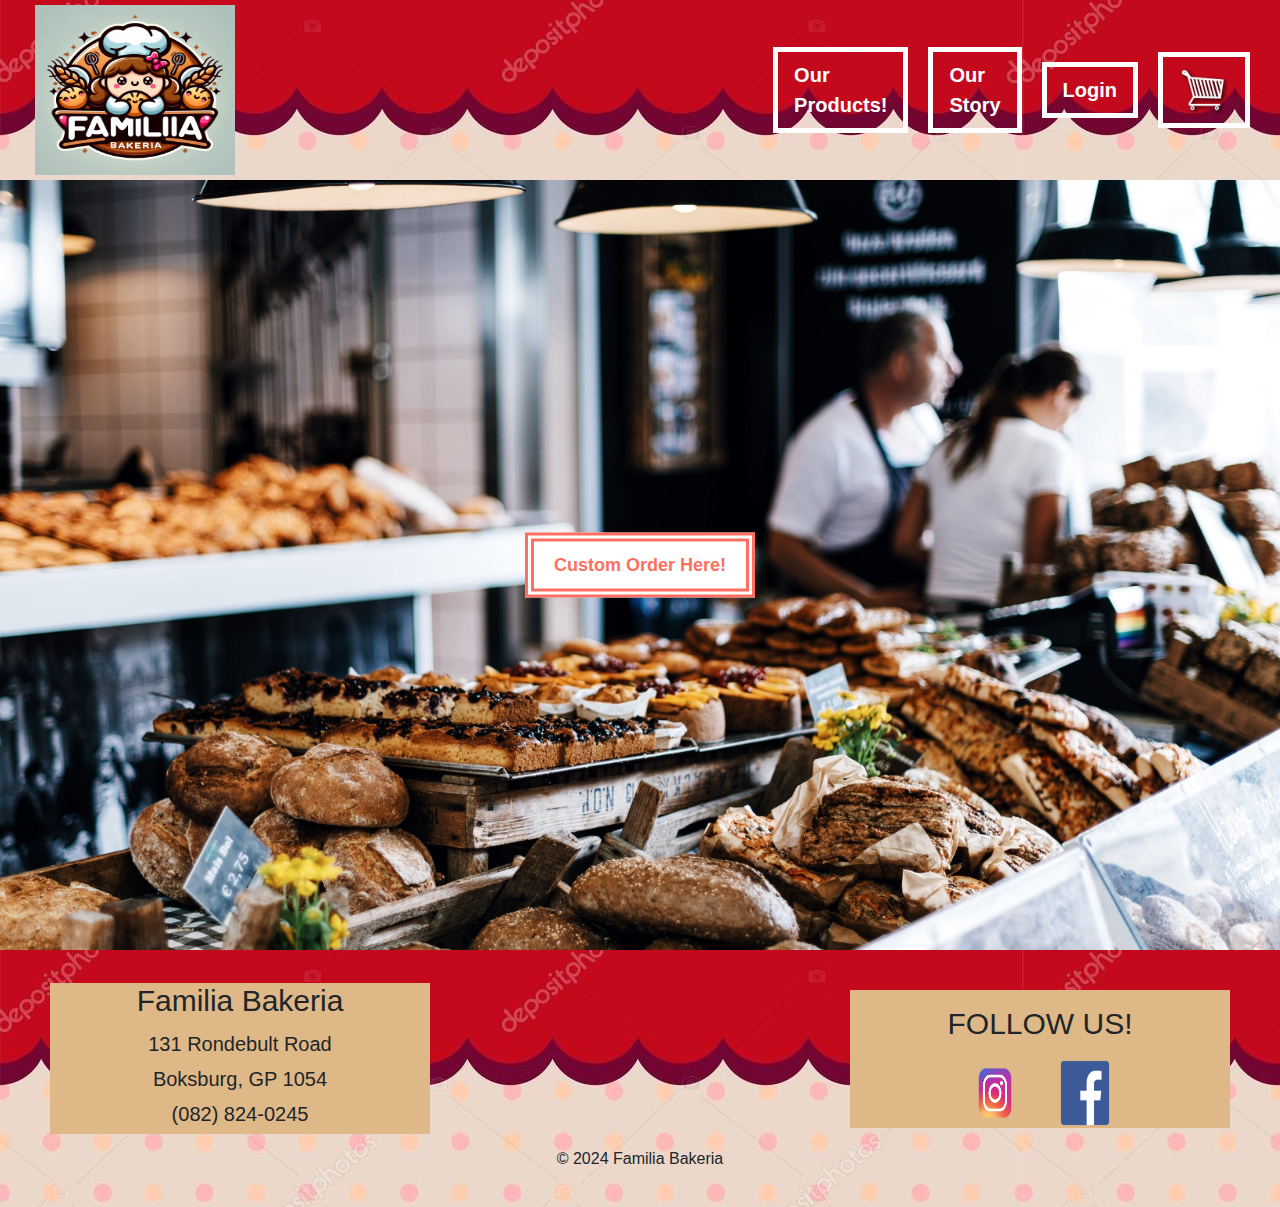
<file: index.html>
<!DOCTYPE html>
<html lang="en">
<head>
    <meta charset="UTF-8">
    <meta name="viewport" content="width=device-width, initial-scale=1.0">
    <title>Familia Bakeria</title>

    <link href="https://stackpath.bootstrapcdn.com/bootstrap/4.5.2/css/bootstrap.min.css" rel="stylesheet"> <!--Bootstrap link for responsive navbar-->
    <link rel="stylesheet" href="styles.css">

</head>
<body>

    <header><!--Whole header is for the navbar style and responsiveness-->
    <nav class="navbar navbar-expand-lg navbar-dark bg-dark">
        <div class="container">
            <a class="navbar-brand" href="index.html"><img src="logo.jpeg" alt="Logo" class="logo"></a>
            <button class="navbar-toggler" type="button" data-toggle="collapse" data-target="#navbarNav" aria-controls="navbarNav" aria-expanded="false" aria-label="Toggle navigation">
                <span class="navbar-toggler-icon"></span>
            </button>
        </div>
        <div class=" navbar-collapse" id="navbarNav">                
            <a class="nav-link" href="ourproducts.html">Our Products!</a>                
            <a class="nav-link" href="ourstory.html">Our Story</a>
            <a class="nav-link" href="#">Login</a>                
            <a class="nav-link" href="#"><img src="shopping_cart.png" alt="Cart" id="cart-icon" class="cart-icon"></a>
        </div>
    </nav>
</header>

    <main>

        <section class="hero">
            <div class="hero-text">
                <a href="customorder.html"> <button>Custom Order Here!</button> </a> 
            </div>
        </section>

    </main>
    <footer>
        <div class="footer-container">
            <div class="footer-info">
                <h3>Familia Bakeria</h3>
                <p>131 Rondebult Road</p>
                <p>Boksburg, GP 1054</p>
                <p>(082) 824-0245</p>
            </div>
            <div class="footer-map">
                <iframe title="google maps" src="https://www.google.com/maps/embed?pb=!1m18!1m12!1m3!1d3447.3585109923267!2d28.217759515083702!3d-26.168132983457497!2m3!1f0!2f0!3f0!3m2!1i1024!2i768!4f13.1!3m3!1m2!1s0x1e950e2ad9b0d7e1%3A0x760affd2df037a43!2s131%20Rondebult%20Rd%2C%20Boksburg%20North%2C%20Boksburg%2C%201459%2C%20South%20Africa!5e0!3m2!1sen!2sza!4v1629126546781!5m2!1sen!2sza" width="400" height="300" style="border:0;" allowfullscreen="" loading="lazy"></iframe>
            </div>
            <div class="footer-social">
                <p><h3>FOLLOW US!</h3></p>
                <div class="social-icons">
                    <a href="https://instagram.com" target="_blank"><img src="instagramicon.png" alt="Instagram"></a>
                    <a href="https://facebook.com" target="_blank"><img src="facebook.png" alt="Facebook"></a>
                </div>
            </div>
        </div>
        <p>&copy; 2024 Familia Bakeria</p>
    </footer>

<!--Login in modal-->
    <div id="loginModal" class="modal">
        <div class="modal-content">
            <span class="close">&times;</span>
            <h2>Welcome to Familia Bakeria</h2>
            <form method="post" action="phpconnection.php">
                <div class="form-group">
                    <label for="email">Email</label>
                    <input type="email" id="email" name="email" required>
                </div>
                <div class="form-group">
                    <label for="password">Password</label>
                    <input type="password" id="password" name="password" required>
                </div>
                <button type="submit" class="signin-btn">Sign in</button>
            </form>
            <div class="modal-footer">
                <a href="#" class="forgot-password-link">Forgot Password?</a>
                <a href="#" class="create-account-link">Create account</a>
            </div>
        </div>
    </div>

<!--Forgot password modal-->
    <div id="forgotPasswordModal" class="modal">
        <div class="modal-content">
            <span class="close">&times;</span>
            <h2>Forgot your password?</h2>
            <p>Please enter the email address you would like your password reset information to be sent to.</p>
            <form action="phpconnection.php" method="post">
                <div class="form-group">
                    <label for="reset-email">Enter email address: </label>
                    <input type="email" id="reset-email" name="reset-email" required>
                </div>
                <button type="submit" class="reset-submit-btn">Reset Password</button>
            </form>
        </div>
    </div>

<!-- Create account modal-->
    
    <div id="createAccountModal" class="modal">
        <div class="modal-content">
            <span class="close">&times;</span>
            <h2>Create Your Account!</h2>
            <form method="post" action="phpconnection.php">
                <div class="form-group">
                    <label for="new-email">Email Address</label>
                    <input id="new-email" name="new-email" required>
                </div>
                <div class="form-group">
                    <label for="new-password">Password</label>
                    <input type="password" id="new-password" name="new-password" required>
                </div>
                <button type="submit" class="create-btn">Create Account</button>
            </form>
        </div>
    </div>
 
<!-- Cart modal for items-->

<div class="cart-modal" id="cart-modal">
    <div class="cart-modal-content">
        <span class="close">&times;</span>
        <h2>Cart</h2>
        <div id="cart-items" class="cart-items">
            <!-- This is the format to display cart items-->
            <div class="cart-item" id="cart-item-template" style="display: none;">
                <img src="" alt="Product selected">
                <div class="cart-item-info">
                    <h4 class="item-name"></h4>
                    <p class="item-price"></p>
                    <p class="item-quantity"></p>
                </div>
                <button class="btn-remove">Remove</button>
            </div>
        </div>
        <div class="cart-total">
            <h3>Total: R<span id="cart-total">0.00</span></h3>
        </div>
        <button class="purchase-btn" id="purchase-btn">Purchase</button>
    </div>
</div>

<!--Bootstrap JavaScript-->
    <script src="https://code.jquery.com/jquery-3.5.1.slim.min.js"></script>
    <script src="https://cdn.jsdelivr.net/npm/@popperjs/core@2.9.3/dist/umd/popper.min.js"></script>
    <script src="https://stackpath.bootstrapcdn.com/bootstrap/4.5.2/js/bootstrap.min.js"></script>

    <script src="scripts.js"></script>
    <script src="addcart.js"></script>

    
</body>
</html>
</file>
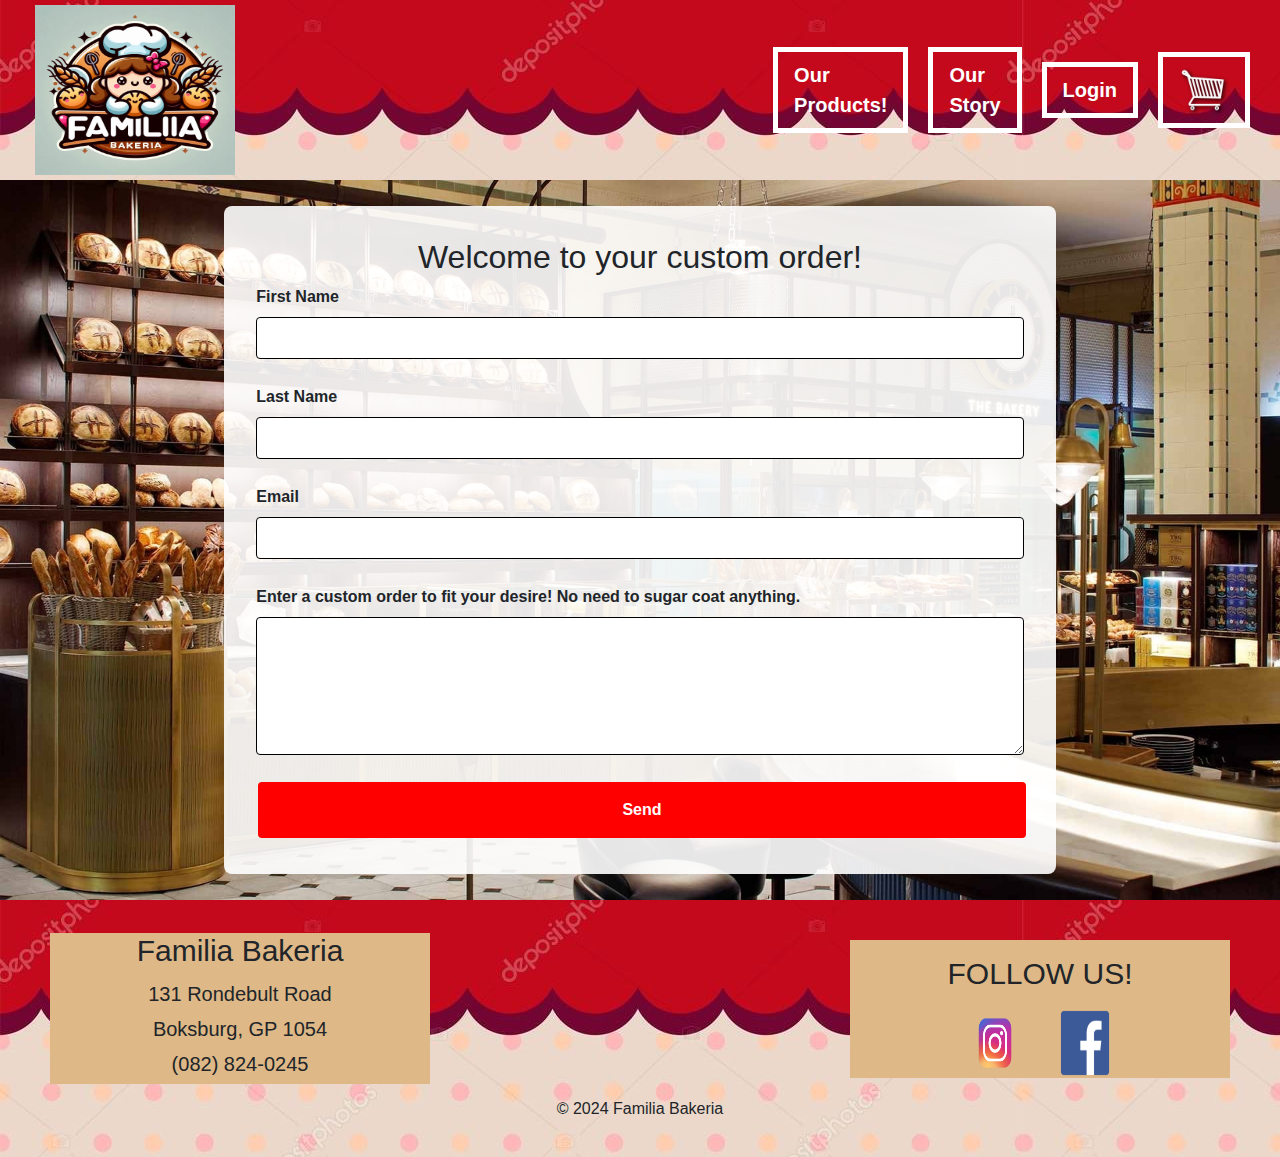
<file: customorder.html>
<!DOCTYPE html>
<html lang="en">
<head>
    <meta charset="UTF-8">
    <meta name="viewport" content="width=device-width, initial-scale=1.0">
    <title>Familia Bakeria</title>

    <link href="https://stackpath.bootstrapcdn.com/bootstrap/4.5.2/css/bootstrap.min.css" rel="stylesheet"> <!--Bootstrap link for responsive navbar-->
    <link rel="stylesheet" href="styles.css">
    <link rel="stylesheet" href="customstyle.css">

</head>
<body>
    
    <header><!--Whole header is for the navbar style and responsiveness-->
    <nav class="navbar navbar-expand-lg navbar-dark bg-dark">
        <div class="container">
            <a class="navbar-brand" href="index.html"><img src="logo.jpeg" alt="Logo" class="logo"></a>
            <button class="navbar-toggler" type="button" data-toggle="collapse" data-target="#navbarNav" aria-controls="navbarNav" aria-expanded="false" aria-label="Toggle navigation">
                <span class="navbar-toggler-icon"></span>
            </button>
        </div>
        <div class=" navbar-collapse" id="navbarNav">                
            <a class="nav-link" href="ourproducts.html">Our Products!</a>                
            <a class="nav-link" href="ourstory.html">Our Story</a>
            <a class="nav-link" href="#">Login</a>                
            <a class="nav-link" href="#"><img src="shopping_cart.png" alt="Cart" id="cart-icon" class="cart-icon"></a>
        </div>
    </nav>
</header>

    <main>
       
        <section class="custom-order">
            <h2>Welcome to your custom order!</h2>
            <form action="customOrder.php" method="post" class="order-form">
                <div class="form-group">
                    <label for="first-name">First Name</label>
                    <input type="text" id="first-name" name="first-name" required>
                </div>
                <div class="form-group">
                    <label for="last-name">Last Name</label>
                    <input type="text" id="last-name" name="last-name" required>
                </div>
                <div class="form-group">
                    <label for="email">Email</label>
                    <input type="email" id="email" name="email" required>
                </div>
                <div class="form-group">
                    <label for="custom-order">Enter a custom order to fit your desire! No need to sugar coat anything.</label>
                    <textarea id="custom-order" name="custom-order" rows="5" required></textarea>
                </div>
                <button type="submit" class="submit-btn">Send</button>
            </form>
        </section>



    </main>
    <footer>
        <div class="footer-container">
            <div class="footer-info">
                <h3>Familia Bakeria</h3>
                <p>131 Rondebult Road</p>
                <p>Boksburg, GP 1054</p>
                <p>(082) 824-0245</p>
            </div>
            <div class="footer-map">
                <iframe title="google maps" src="https://www.google.com/maps/embed?pb=!1m18!1m12!1m3!1d3447.3585109923267!2d28.217759515083702!3d-26.168132983457497!2m3!1f0!2f0!3f0!3m2!1i1024!2i768!4f13.1!3m3!1m2!1s0x1e950e2ad9b0d7e1%3A0x760affd2df037a43!2s131%20Rondebult%20Rd%2C%20Boksburg%20North%2C%20Boksburg%2C%201459%2C%20South%20Africa!5e0!3m2!1sen!2sza!4v1629126546781!5m2!1sen!2sza" width="400" height="300" style="border:0;" allowfullscreen="" loading="lazy"></iframe>
            </div>
            <div class="footer-social">
                <p><h3>FOLLOW US!</h3></p>
                <div class="social-icons">
                    <a href="https://instagram.com" target="_blank"><img src="instagramicon.png" alt="Instagram"></a>
                    <a href="https://facebook.com" target="_blank"><img src="facebook.png" alt="Facebook"></a>
                </div>
            </div>
        </div>
        <p>&copy; 2024 Familia Bakeria</p>
    </footer>

<!--Login modal-->
    <div id="loginModal" class="modal">
        <div class="modal-content">
            <span class="close">&times;</span>
            <h2>Welcome to Familia Bakeria</h2>
            <form method="post"  action="phpconnection.php">
                <div class="form-group">
                    <label for="email">Email</label>
                    <input type="email" id="email" name="email" required>
                </div>
                <div class="form-group">
                    <label for="password">Password</label>
                    <input type="password" id="password" name="password" required>
                </div>
                <button type="submit" class="submit-btn">Sign in</button>
            </form>
            <div class="modal-footer">
                <a href="#" class="forgot-password-link">Forgot Password?</a>
                <a href="#" class="create-account-link">Create account</a>
            </div>
        </div>
    </div>


 <!--Forgot password modal-->
 <div id="forgotPasswordModal" class="modal">
    <div class="modal-content">
        <span class="close">&times;</span>
        <h2>Forgot your password?</h2>
        <p>Please enter the email address you would like your password reset information to be sent to.</p>
        <form action="phpconnection.php" method="post">
            <div class="form-group">
                <label for="reset-email">Enter email address: </label>
                <input type="email" id="reset-email" name="reset-email" required>
            </div>
            <button type="submit" class="submit-btn">Reset Password</button>
        </form>
    </div>
</div>

<!-- Create account modal-->

<div id="createAccountModal" class="modal">
    <div class="modal-content">
        <span class="close">&times;</span>
        <h2>Create Your Account!</h2>
        <form method="post" action="phpconnection.php">
            <div class="form-group">
                <label for="new-email">Email Address</label>
                <input id="new-email" name="new-email" required>
            </div>
            <div class="form-group">
                <label for="new-password">Password</label>
                <input type="password" id="new-password" name="new-password" required>
            </div>
            <button type="submit" class="submit-btn">Create Account</button>
        </form>
    </div>
</div>



<!-- Cart modal for items-->

<div class="cart-modal" id="cart-modal">
    <div class="cart-modal-content">
        <span class="close">&times;</span>
        <h2>Cart</h2>
        <div id="cart-items" class="cart-items">
            <!-- This is the format to display cart items-->
            <div class="cart-item" id="cart-item-template" style="display: none;">
                <img src="" alt="Product selected">
                <div class="cart-item-info">
                    <h4 class="item-name"></h4>
                    <p class="item-price"></p>
                    <p class="item-quantity"></p>
                </div>
                <button class="btn-remove">Remove</button>
            </div>
        </div>
        <div class="cart-total">
            <h3>Total: R<span id="cart-total">0.00</span></h3>
        </div>
        <button class="purchase-btn" id="purchase-btn">Purchase</button>
    </div>
</div>

    
    <!--Bootstrap JavaScript-->
    <script src="https://code.jquery.com/jquery-3.5.1.slim.min.js"></script>
    <script src="https://cdn.jsdelivr.net/npm/@popperjs/core@2.9.3/dist/umd/popper.min.js"></script>
    <script src="https://stackpath.bootstrapcdn.com/bootstrap/4.5.2/js/bootstrap.min.js"></script>

    <script src="scripts.js"></script>
    <script src="addcart.js"></script>
    
</body>
</html>
</file>
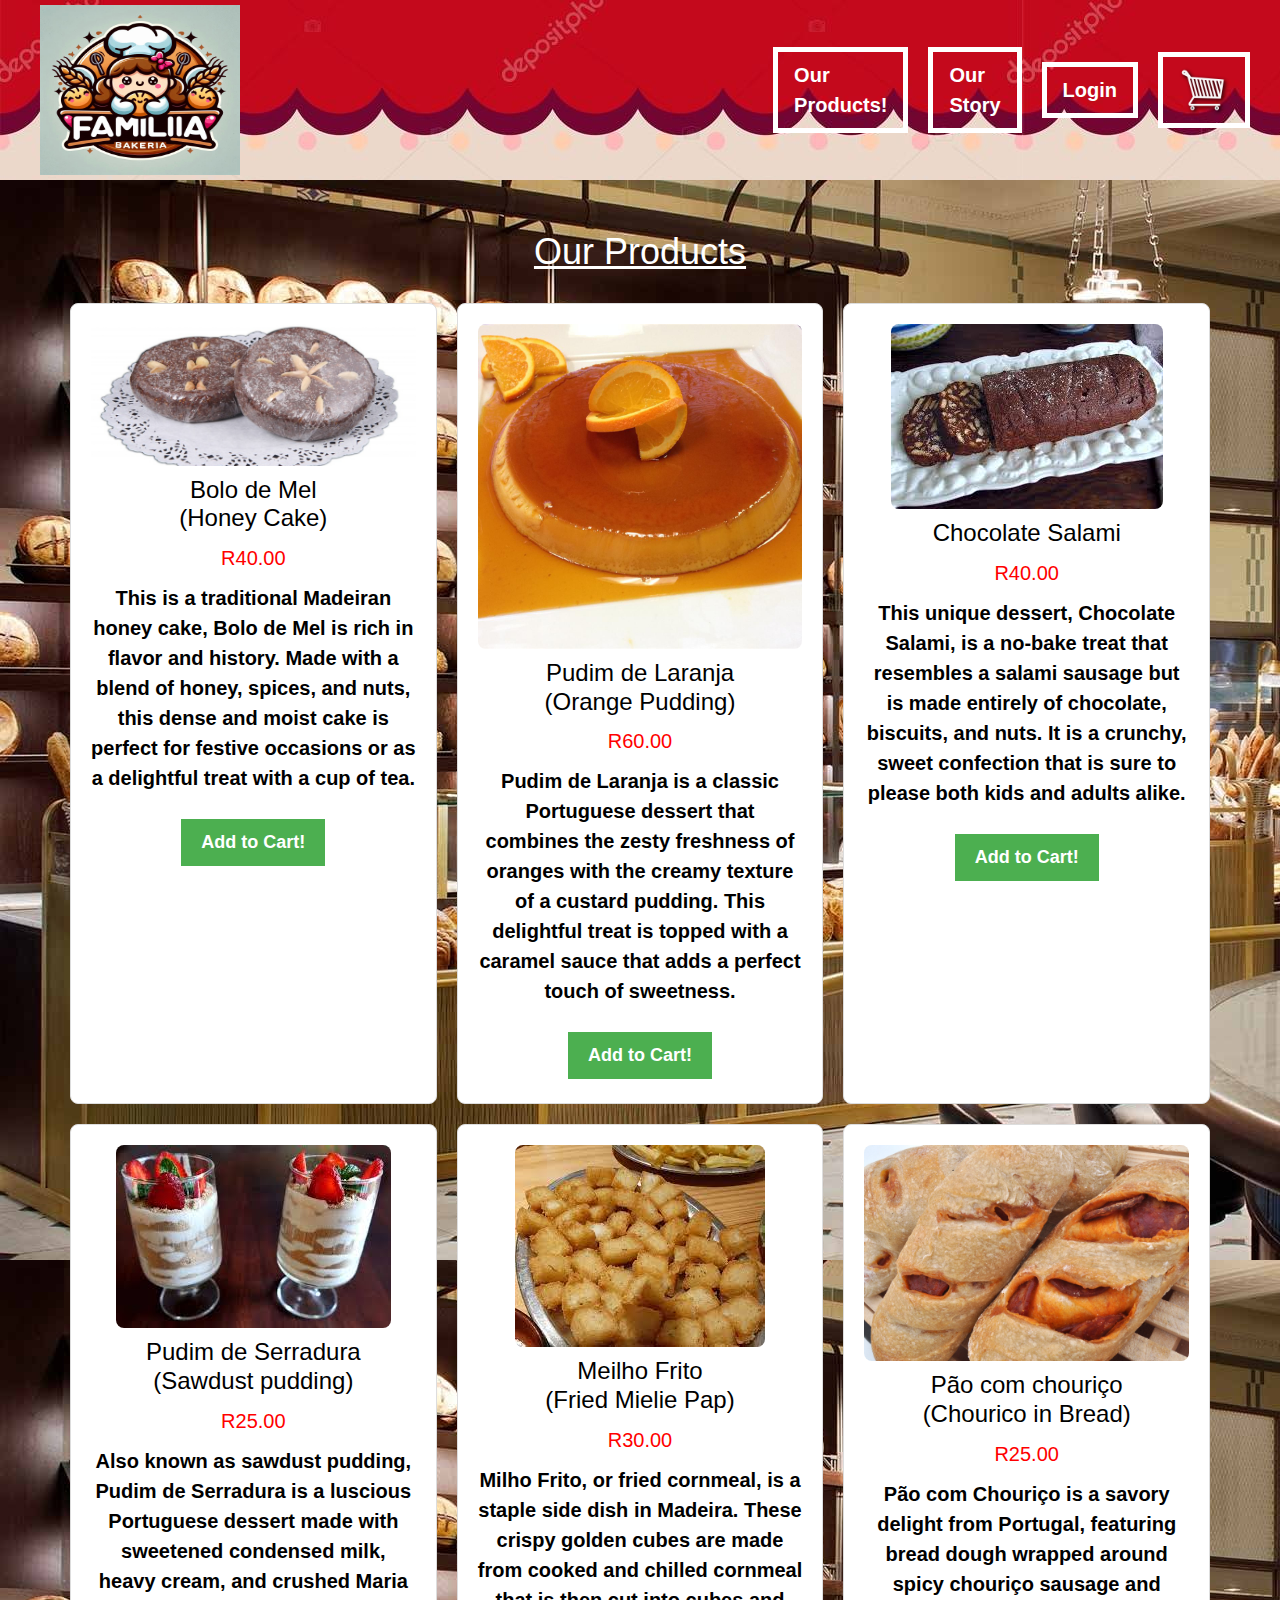
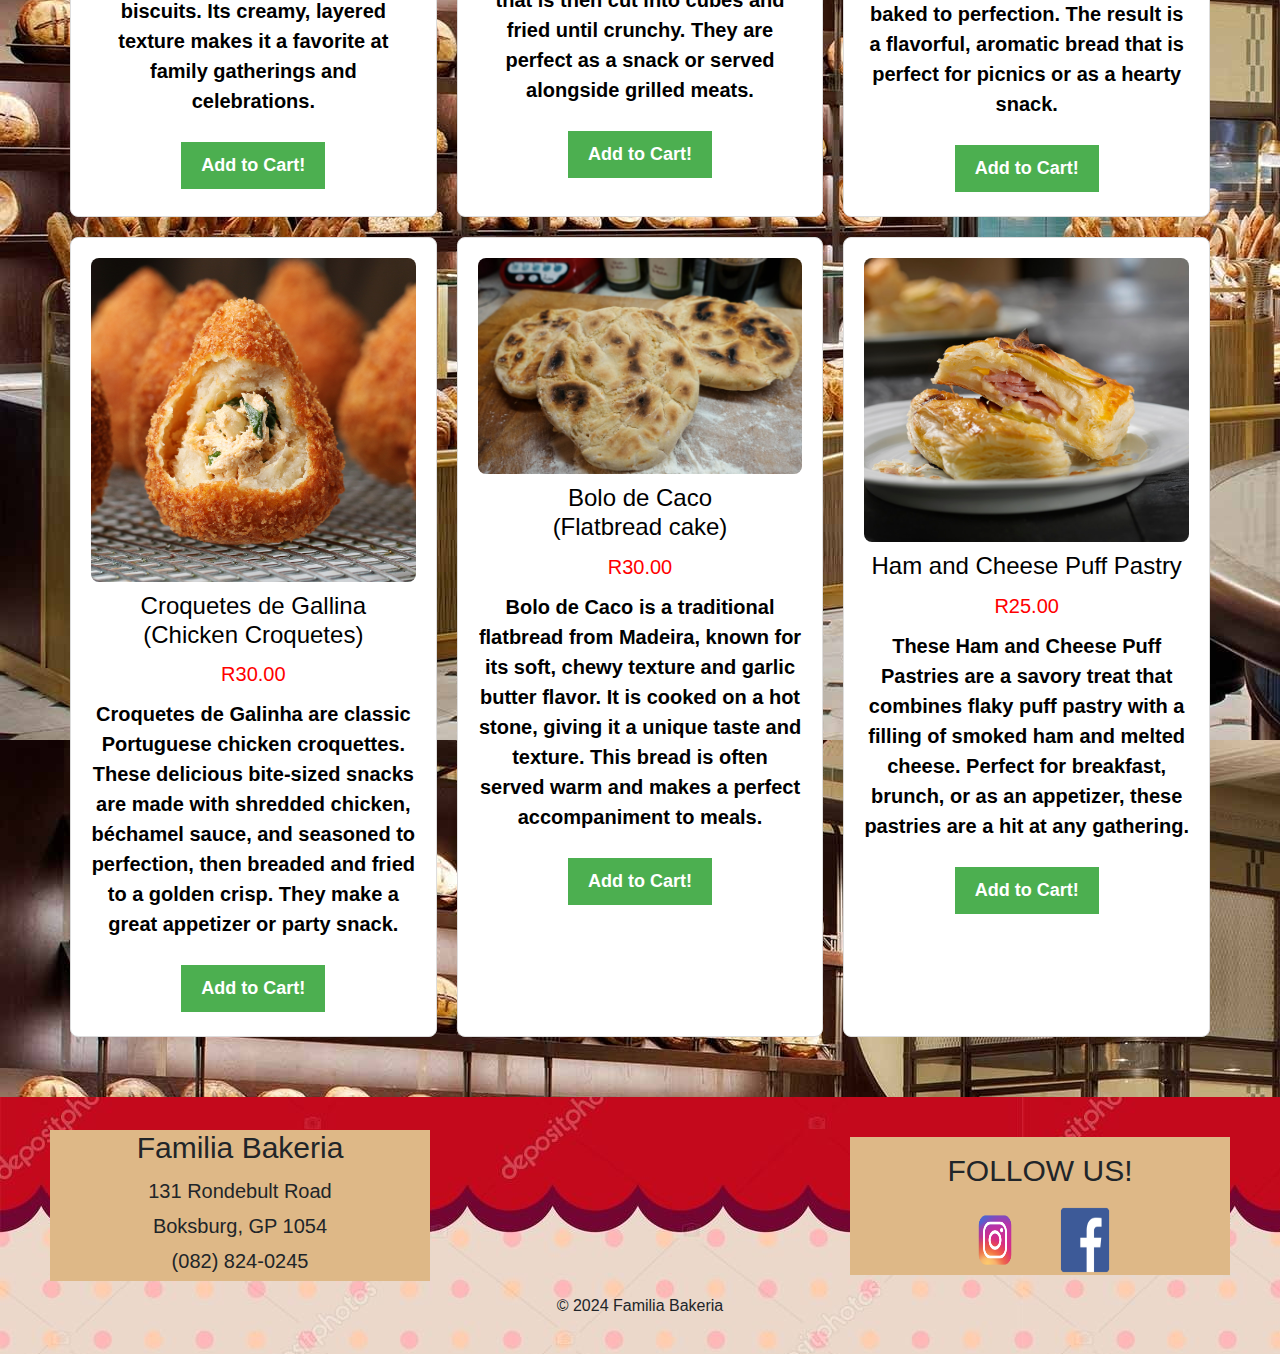
<file: ourproducts.html>
<!DOCTYPE html>
<html lang="en">
<head>
    <meta charset="UTF-8">
    <meta name="viewport" content="width=device-width, initial-scale=1.0">
    <title>Familia Bakeria</title>

    <link href="https://stackpath.bootstrapcdn.com/bootstrap/4.5.2/css/bootstrap.min.css" rel="stylesheet"> <!--Bootstrap link for responsive navbar-->
    <link rel="stylesheet" href="styles.css">
    <link rel="stylesheet" href="productstyle.css">
    
</head>
<body>
    
    <header><!--Whole header is for the navbar style and responsiveness-->
        <nav class="navbar navbar-expand-lg navbar-dark bg-dark">
            <div class="container">
                <a class="navbar-brand" href="index.html"><img src="logo.jpeg" alt="Logo" class="logo"></a>
                <button class="navbar-toggler" type="button" data-toggle="collapse" data-target="#navbarNav" aria-controls="navbarNav" aria-expanded="false" aria-label="Toggle navigation">
                    <span class="navbar-toggler-icon"></span>
                </button>
            </div>
            <div class=" navbar-collapse" id="navbarNav">                
                <a class="nav-link" href="ourproducts.html">Our Products!</a>                
                <a class="nav-link" href="ourstory.html">Our Story</a>
                <a class="nav-link" href="#">Login</a>                
                <a class="nav-link" href="#"><img src="shopping_cart.png" alt="Cart" id="cart-icon" class="cart-icon"></a>
            </div>
        </nav>
    </header>

    <main>
        
        <section class="products">
            <div class="container">
                <h2><u>Our Products</u></h2>

                <div class="product-grid">
 
                    <div class="product-item">
                        <img src="bolo de mel.jpg" alt="Product 1">
                        <h3>Bolo de Mel <br> (Honey Cake)</h3>
                        <p class="price">R40.00</p>
                        <p class="description">This is a traditional Madeiran honey cake, Bolo de Mel is rich in flavor and history. 
                            Made with a blend of honey, spices, and nuts, this dense and moist cake is perfect for festive occasions or as a delightful treat with a cup of tea.</p>
                            <button class="add-to-cart" data-name="Bolo de Mel" data-price="40.00" data-img="bolo de mel.jpg">Add to Cart!</button>
                    </div>

                    <div class="product-item">
                        <img src="Pudim de laranja.jpg" alt="Product 2">
                        <h3>Pudim de Laranja <br> (Orange Pudding)</h3>
                        <p class="price">R60.00</p>
                        <p class="description">Pudim de Laranja is a classic Portuguese dessert that combines the zesty freshness of oranges with the creamy texture of a custard pudding. 
                            This delightful treat is topped with a caramel sauce that adds a perfect touch of sweetness.</p>
                        <button class="add-to-cart" data-name="Pudim de laranja" data-price="60.00" data-img="Pudim de laranja.jpg">Add to Cart!</button>
                    </div>

                    <div class="product-item">
                        <img src="chocolate salami.jpg" alt="Product 3">
                        <h3>Chocolate Salami</h3>
                        <p class="price">R40.00</p>
                        <p class="description">This unique dessert, Chocolate Salami, is a no-bake treat that resembles a salami sausage but is made entirely of chocolate, biscuits, and nuts. 
                            It is a crunchy, sweet confection that is sure to please both kids and adults alike.</p>
                        <button class="add-to-cart" data-name="chocolate salami" data-price="40.00" data-img="chocolate salami.jpg">Add to Cart!</button>
                    </div>
                   
                    <div class="product-item">
                        <img src="serradura.jpg" alt="Product 4">
                        <h3>Pudim de Serradura <br> (Sawdust pudding)</h3>
                        <p class="price">R25.00</p>
                        <p class="description">Also known as sawdust pudding, Pudim de Serradura is a luscious Portuguese dessert made with sweetened condensed milk, heavy cream, and crushed Maria biscuits. 
                            Its creamy, layered texture makes it a favorite at family gatherings and celebrations.</p>
                        <button class="add-to-cart" data-name="serradura" data-price="25.00" data-img="serradura.jpg">Add to Cart!</button>
                    </div>

                    <div class="product-item">
                        <img src="meil frito.jpg" alt="Product 5">
                        <h3>Meilho Frito <br> (Fried Mielie Pap)</h3>
                        <p class="price">R30.00</p>
                        <p class="description">Milho Frito, or fried cornmeal, is a staple side dish in Madeira. 
                            These crispy golden cubes are made from cooked and chilled cornmeal that is then cut into cubes and fried until crunchy. 
                            They are perfect as a snack or served alongside grilled meats.</p>
                        <button class="add-to-cart" data-name="meil frito" data-price="30.00" data-img="meil frito.jpg">Add to Cart!</button>
                    </div>

                    <div class="product-item">
                        <img src="Pão com chouriço.jpg" alt="Product 6">
                        <h3>Pão com chouriço <br> (Chourico in Bread)</h3>
                        <p class="price">R25.00</p>
                        <p class="description">Pão com Chouriço is a savory delight from Portugal, featuring bread dough wrapped around spicy chouriço sausage and baked to perfection. 
                            The result is a flavorful, aromatic bread that is perfect for picnics or as a hearty snack.</p>
                        <button class="add-to-cart" data-name="pao com chourico" data-price="25.00" data-img="Pão com chouriço.jpg">Add to Cart!</button>
                    </div>


                    <div class="product-item">
                        <img src="croquetes de gallina.jpg" alt="Product 7">
                        <h3>Croquetes de Gallina<br> (Chicken Croquetes)</h3>
                        <p class="price">R30.00</p>
                        <p class="description">Croquetes de Galinha are classic Portuguese chicken croquettes. 
                            These delicious bite-sized snacks are made with shredded chicken, béchamel sauce, and seasoned to perfection, then breaded and fried to a golden crisp. 
                            They make a great appetizer or party snack.</p>
                        <button class="add-to-cart" data-name="croquetes de gallina" data-price="30.00" data-img="croquetes de gallina.jpg">Add to Cart!</button>
                    </div>

                    <div class="product-item">
                        <img src="bolo do caco.jpg" alt="Product 8">
                        <h3>Bolo de Caco <br> (Flatbread cake)</h3>
                        <p class="price">R30.00</p>
                        <p class="description">Bolo de Caco is a traditional flatbread from Madeira, known for its soft, chewy texture and garlic butter flavor. 
                            It is cooked on a hot stone, giving it a unique taste and texture. This bread is often served warm and makes a perfect accompaniment to meals.</p>
                        <button class="add-to-cart" data-name="bolo do caco" data-price="30.00" data-img="bolo do caco.jpg">Add to Cart!</button>
                    </div>

                    <div class="product-item">
                        <img src="ham_cheese_puff_pastry.jpg" alt="Product 9">
                        <h3>Ham and Cheese Puff Pastry</h3>
                        <p class="price">R25.00</p>
                        <p class="description">These Ham and Cheese Puff Pastries are a savory treat that combines flaky puff pastry with a filling of smoked ham and melted cheese.
                             Perfect for breakfast, brunch, or as an appetizer, these pastries are a hit at any gathering.</p>
                            <button class="add-to-cart" data-name="ham cheese puff pastry" data-price="25.00" data-img="ham_cheese_puff_pastry.jpg">Add to Cart!</button>
                    </div>

                </div>
            </div>
        </section>

    </main>
    <footer>
        <div class="footer-container">
            <div class="footer-info">
                <h3>Familia Bakeria</h3>
                <p>131 Rondebult Road</p>
                <p>Boksburg, GP 1054</p>
                <p>(082) 824-0245</p>
            </div>
            <div class="footer-map">
                <iframe title="google maps" src="https://www.google.com/maps/embed?pb=!1m18!1m12!1m3!1d3447.3585109923267!2d28.217759515083702!3d-26.168132983457497!2m3!1f0!2f0!3f0!3m2!1i1024!2i768!4f13.1!3m3!1m2!1s0x1e950e2ad9b0d7e1%3A0x760affd2df037a43!2s131%20Rondebult%20Rd%2C%20Boksburg%20North%2C%20Boksburg%2C%201459%2C%20South%20Africa!5e0!3m2!1sen!2sza!4v1629126546781!5m2!1sen!2sza" width="400" height="300" style="border:0;" allowfullscreen="" loading="lazy"></iframe>
            </div>
            <div class="footer-social">
                <p><h3>FOLLOW US!</h3></p>
                <div class="social-icons">
                    <a href="https://instagram.com" target="_blank"><img src="instagramicon.png" alt="Instagram"></a>
                    <a href="https://facebook.com" target="_blank"><img src="facebook.png" alt="Facebook"></a>
                </div>
            </div>
        </div>
        <p>&copy; 2024 Familia Bakeria</p>
    </footer>

<!--Login modal-->
    <div id="loginModal" class="modal">
        <div class="modal-content">
            <span class="close">&times;</span>
            <h2>Welcome to Familia Bakeria</h2>
            <form method="post" action="phpconnection.php">
                <div class="form-group">
                    <label for="email">Email</label>
                    <input type="email" id="email" name="email" required>
                </div>
                <div class="form-group">
                    <label for="password">Password</label>
                    <input type="password" id="password" name="password" required>
                </div>
                <button type="submit" class="submit-btn">Sign in</button>
            </form>
            <div class="modal-footer">
                <a href="#" class="forgot-password-link">Forgot Password?</a>
                <a href="#" class="create-account-link">Create account</a>
            </div>
        </div>
    </div>


<!--Forgot password modal-->
<div id="forgotPasswordModal" class="modal">
    <div class="modal-content">
        <span class="close">&times;</span>
        <h2>Forgot your password?</h2>
        <p>Please enter the email address you would like your password reset information to be sent to.</p>
        <form action="phpconnection.php" method="post">
            <div class="form-group">
                <label for="reset-email">Enter email address: </label>
                <input type="email" id="reset-email" name="reset-email" required>
            </div>
            <button type="submit" class="submit-btn">Reset Password</button>
        </form>
    </div>
</div>

<!-- Create account modal-->

<div id="createAccountModal" class="modal">
    <div class="modal-content">
        <span class="close">&times;</span>
        <h2>Create Your Account!</h2>
        <form method="post" action="phpconnection.php">
            <div class="form-group">
                <label for="new-email">Email Address</label>
                <input id="new-email" name="new-email" required>
            </div>
            <div class="form-group">
                <label for="new-password">Password</label>
                <input type="password" id="new-password" name="new-password" required>
            </div>
            <button type="submit" class="submit-btn">Create Account</button>
        </form>
    </div>
</div>

<!-- Cart modal for items-->

<div class="cart-modal" id="cart-modal">
    <div class="cart-modal-content">
        <span class="close">&times;</span>
        <h2>Cart</h2>
        <div id="cart-items" class="cart-items">
            <!-- This is the format to display cart items-->
            <div class="cart-item" id="cart-item-template" style="display: none;">
                <img src="" alt="Product selected">
                <div class="cart-item-info">
                    <h4 class="item-name"></h4>
                    <p class="item-price"></p>
                    <p class="item-quantity"></p>
                </div>
                <button class="btn-remove">Remove</button>
            </div>
        </div>
        <div class="cart-total">
            <h3>Total: R<span id="cart-total">0.00</span></h3>
        </div>
        <button class="purchase-btn" id="purchase-btn">Purchase</button>
    </div>
</div>
    
    <!--Bootstrap JavaScript-->
    <script src="https://code.jquery.com/jquery-3.5.1.slim.min.js"></script>
    <script src="https://cdn.jsdelivr.net/npm/@popperjs/core@2.9.3/dist/umd/popper.min.js"></script>
    <script src="https://stackpath.bootstrapcdn.com/bootstrap/4.5.2/js/bootstrap.min.js"></script>

    <script src="scripts.js"></script>
    <script src="addcart.js"></script>

</body>
</html>
</file>
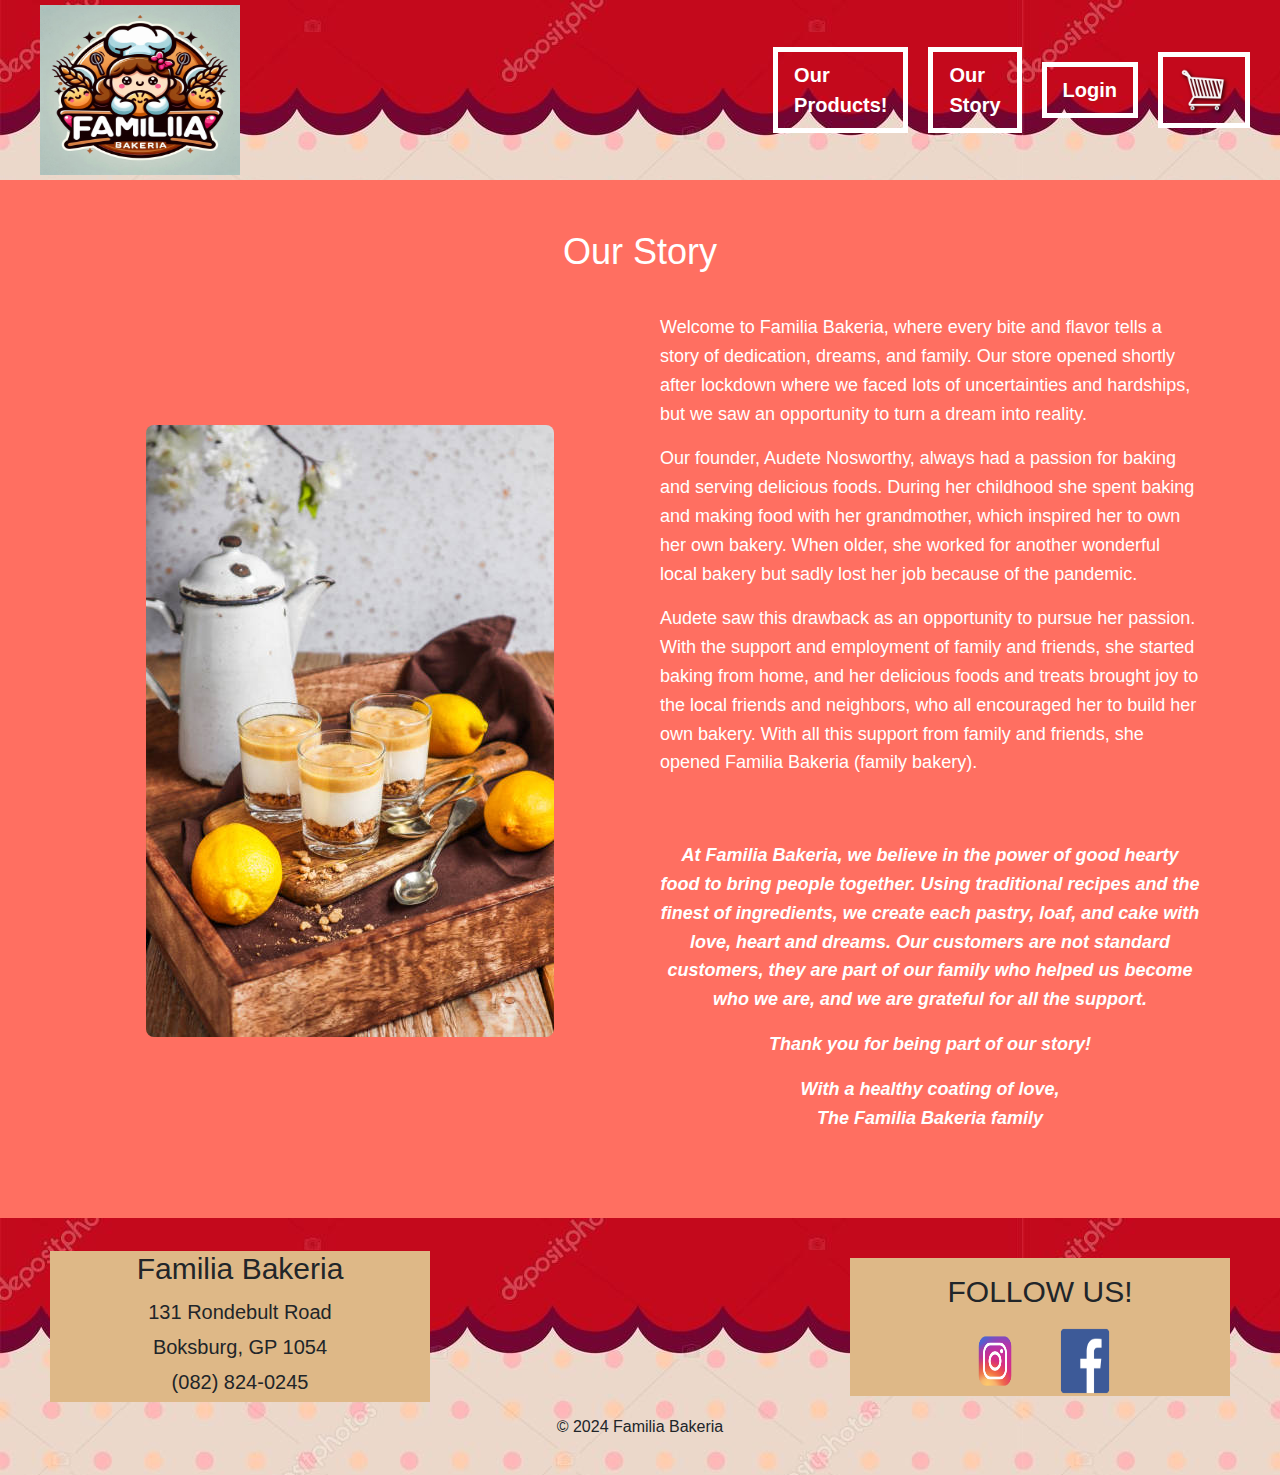
<file: ourstory.html>
<!DOCTYPE html>
<html lang="en">
<head>
    <meta charset="UTF-8">
    <meta name="viewport" content="width=device-width, initial-scale=1.0">
    <title>Familia Bakeria</title>

    <link href="https://stackpath.bootstrapcdn.com/bootstrap/4.5.2/css/bootstrap.min.css" rel="stylesheet"> <!--Bootstrap link for responsive navbar-->
    <link rel="stylesheet" href="styles.css">
    <link rel="stylesheet" href="storystyle.css">

</head>
<body>
    
    <header><!--Whole header is for the navbar style and responsiveness-->
    <nav class="navbar navbar-expand-lg navbar-dark bg-dark">
        <div class="container">
            <a class="navbar-brand" href="index.html"><img src="logo.jpeg" alt="Logo" class="logo"></a>
            <button class="navbar-toggler" type="button" data-toggle="collapse" data-target="#navbarNav" aria-controls="navbarNav" aria-expanded="false" aria-label="Toggle navigation">
                <span class="navbar-toggler-icon"></span>
            </button>
        </div>
        <div class=" navbar-collapse" id="navbarNav">                
            <a class="nav-link" href="ourproducts.html">Our Products!</a>                
            <a class="nav-link" href="ourstory.html">Our Story</a>
            <a class="nav-link" href="#">Login</a>                
            <a class="nav-link" href="#"><img src="shopping_cart.png" alt="Cart" id="cart-icon" class="cart-icon"></a>
        </div>
    </nav>
</header>

    <main>
       
        <section class="our-story">
            <div class="container">
                <h1>Our Story</h1>
                <div class="story-content">
                    <div class="story-image">
                        <img src="lemon_dessert.jpg" alt="Lemon dessert">
                    </div>
                    <div class="story-text">
                        <p>Welcome to Familia Bakeria, where every bite and flavor tells a story of dedication, dreams, and family. 
                            Our store opened shortly after lockdown where we faced lots of uncertainties and hardships, but we saw an opportunity to turn a dream into reality.
                        </p>
                        <p>Our founder, Audete Nosworthy, always had a passion for baking and serving delicious foods.  
                            During her childhood she spent baking and making food with her grandmother, which inspired her to own her own bakery.
                            When older, she worked for another wonderful local bakery  but sadly lost her job because of the pandemic. 
                        </p>
                        <p>
                            Audete saw this drawback as an opportunity to pursue her passion. 
                            With the support and employment of family and friends, she started baking from home, and her delicious foods and treats brought joy to the local friends and neighbors, who all encouraged her to build her own bakery. 
                            With all this support from family and friends, she opened Familia Bakeria (family bakery). 
                        </p>
                        <br><br>
                        <div class="closing">
                            <p>
                                At Familia Bakeria, we believe in the power of good hearty food to bring people together. 
                                Using traditional recipes and the finest of ingredients, we create each pastry, loaf, and cake with love, heart and dreams. 
                                Our customers are not standard customers, they are part of our family  who helped us become who we are, and we are grateful for all the support.
                            </p>
                           
                            <p>
                                Thank you for being part of our story!
                            </p>
                            <p>
                                With a healthy coating of love,<br>
                                The Familia Bakeria family
                            </p>
                        </div>

                    </div>
                </div>
            </div>
        </section>



    </main>
    <footer>
        <div class="footer-container">
            <div class="footer-info">
                <h3>Familia Bakeria</h3>
                <p>131 Rondebult Road</p>
                <p>Boksburg, GP 1054</p>
                <p>(082) 824-0245</p>
            </div>
            <div class="footer-map">
                <iframe title="google maps" src="https://www.google.com/maps/embed?pb=!1m18!1m12!1m3!1d3447.3585109923267!2d28.217759515083702!3d-26.168132983457497!2m3!1f0!2f0!3f0!3m2!1i1024!2i768!4f13.1!3m3!1m2!1s0x1e950e2ad9b0d7e1%3A0x760affd2df037a43!2s131%20Rondebult%20Rd%2C%20Boksburg%20North%2C%20Boksburg%2C%201459%2C%20South%20Africa!5e0!3m2!1sen!2sza!4v1629126546781!5m2!1sen!2sza" width="400" height="300" style="border:0;" allowfullscreen="" loading="lazy"></iframe>
            </div>
            <div class="footer-social">
                <p><h3>FOLLOW US!</h3></p>
                <div class="social-icons">
                    <a href="https://instagram.com" target="_blank"><img src="instagramicon.png" alt="Instagram"></a>
                    <a href="https://facebook.com" target="_blank"><img src="facebook.png" alt="Facebook"></a>
                </div>
            </div>
        </div>
        <p>&copy; 2024 Familia Bakeria</p>
    </footer>

<!--Login in modal-->
    <div id="loginModal" class="modal">
        <div class="modal-content">
            <span class="close">&times;</span>
            <h2>Welcome to Familia Bakeria</h2>
            <form method="post" action="phpconnection.php">
                <div class="form-group">
                    <label for="email">Email</label>
                    <input type="email" id="email" name="email" required>
                </div>
                <div class="form-group">
                    <label for="password">Password</label>
                    <input type="password" id="password" name="password" required>
                </div>
                <button type="submit" class="submit-btn">Sign in</button>
            </form>
            <div class="modal-footer">
                <a href="#" class="forgot-password-link">Forgot Password?</a>
                <a href="#" class="create-account-link">Create account</a>
            </div>
        </div>
    </div>

<!--Forgot password modal-->
<div id="forgotPasswordModal" class="modal">
    <div class="modal-content">
        <span class="close">&times;</span>
        <h2>Forgot your password?</h2>
        <p>Please enter the email address you would like your password reset information to be sent to.</p>
        <form action="phpconnection.php" method="post">
            <div class="form-group">
                <label for="reset-email">Enter email address: </label>
                <input type="email" id="reset-email" name="reset-email" required>
            </div>
            <button type="submit" class="submit-btn">Reset Password</button>
        </form>
    </div>
</div>

<!-- Create account modal-->

<div id="createAccountModal" class="modal">
    <div class="modal-content">
        <span class="close">&times;</span>
        <h2>Create Your Account!</h2>
        <form method="post" action="phpconnection.php">
            <div class="form-group">
                <label for="new-email">Email Address</label>
                <input id="new-email" name="new-email" required>
            </div>
            <div class="form-group">
                <label for="new-password">Password</label>
                <input type="password" id="new-password" name="new-password" required>
            </div>
            <button type="submit" class="submit-btn">Create Account</button>
        </form>
    </div>
</div>



<!-- Cart modal for items-->

<div class="cart-modal" id="cart-modal">
    <div class="cart-modal-content">
        <span class="close">&times;</span>
        <h2>Cart</h2>
        <div id="cart-items" class="cart-items">
            <!-- This is the format to display cart items-->
            <div class="cart-item" id="cart-item-template" style="display: none;">
                <img src="" alt="Product selected">
                <div class="cart-item-info">
                    <h4 class="item-name"></h4>
                    <p class="item-price"></p>
                    <p class="item-quantity"></p>
                </div>
                <button class="btn-remove">Remove</button>
            </div>
        </div>
        <div class="cart-total">
            <h3>Total: R<span id="cart-total">0.00</span></h3>
        </div>
        <button class="purchase-btn" id="purchase-btn">Purchase</button>
    </div>
</div>

    <!--Bootstrap JavaScript-->
    <script src="https://code.jquery.com/jquery-3.5.1.slim.min.js"></script>
    <script src="https://cdn.jsdelivr.net/npm/@popperjs/core@2.9.3/dist/umd/popper.min.js"></script>
    <script src="https://stackpath.bootstrapcdn.com/bootstrap/4.5.2/js/bootstrap.min.js"></script>

    <script src="scripts.js"></script>
    <script src="addcart.js"></script>
    
</body>
</html>
</file>
<file: styles.css>
/*This first section of code is for the index page and the main theme for all the other webpages*/

body {
    font-family: Arial, sans-serif;
    margin: 0;
    padding: 0;
    overflow-x: hidden;
}


.navbar {
    display: flex;
    justify-content: space-between;
    align-items: center;
    background-color: #ff6f61;
    padding: 10px 20px;
    height: 180px;
    background-image: url('nav_bar_pattern1.jpg');
    background-repeat: repeat;
    position: relative;
}

.nav-link {
    color: white;
    text-decoration: none;
    margin: 0 10px;
    font-weight: bold;
    border-style: solid;
    font-size: 20px;
    border-width: 5px;
}

.nav-link:hover,
.nav-link:focus{
    color: black;
}

@media (max-width: 992px) {
    .navbar {
        flex-direction: row; /* making the navbar horizontal */
        height: auto;
        align-items: center; 
    }

    .navbar-toggler {
        order: 2; /* Change order to appear after the logo */
    }

    .navbar-brand {
        margin-right: auto; /* This pushes the logo to the far left */
    }

    .navbar-collapse {
        flex-basis: auto;
        order: 3; /* This ensures the collapsed menu appears last */
    }
}

.navbar-toggler-icon{
    color: white;
    background-color: black;
}

.logo {
    width: 200px; /* Adjust size as needed */
    height: 170px;
}

/*This cart icon is for the a reference or the hyperlink button and not for the actual cart symbol*/
.cart-icon{
    display: flex;
    align-items: center;
    margin-right: 5%;
}

/*This is specifically to deisgn how the cart symbol looks like*/
#cart-icon {
    width:50px;
    height:auto;
}

.hero {
    position: relative;
    text-align: center;
    color: white;
    height: calc(100vh - 130px); /* Adjusting for header height */
    background: url(bakery1.jpg) no-repeat center center;
    background-size: cover;
}

.hero-text {
    position: absolute;
    top: 50%;
    left: 50%;
    transform: translate(-50%, -50%);
    text-align: center;
}


.hero h1 {
    font-size: 3em;
    color: black;
    font-weight:900;
}

button {
    background-color:white;
    border: none;
    color:  #ff6f61;
    padding: 10px 20px;
    text-align: center;
    text-decoration: none;
    display: inline-block;
    font-size: 18px;
    font-weight: bold;
    margin: 4px 2px;
    cursor: pointer;
    border-style: double;
    border-width: 0.5em;
}

button:hover {
    background-color: #9e9e9e;
}


footer {
    background-image: url("nav_bar_pattern1.jpg");
    padding: 20px 0;
    text-align: center;
}

.footer-container {
    display: flex;
    justify-content: space-around;
    align-items: center;
    max-width: 1200px;
    margin: 0 auto;
    flex-wrap: wrap;
}

.footer-info, .footer-map, .footer-social {
    flex: 1;
    margin: 10px;
    min-width: 250px; 
}

.footer-info{
    background-color: burlywood;
}
.footer-info h3 {
    font-size: 30px;
    margin-bottom: 10px;
}

.footer-info p {
    font-size: 20px;
    margin: 5px 0;
}

.footer-map iframe {
    width: 100%;
    height: 200%;
    border: 1;
}

.footer-social h3 {
    font-size: 30px;
    margin-bottom: 10px;
}

.footer-social{
    background-color: burlywood;
}

.social-icons {
    display: flex;
    justify-content: center;
}

.social-icons a {
    margin: 0 10px;
}

.social-icons img {
    width: 70px; 
    height: 70px;
}

/* Login modal */
.modal {
    display: none; 
    position: fixed; 
    z-index: 1000; 
    left: 0;
    top: 0;
    width: 100%; 
    height: 100%;  
    padding-top: 60px; 
}

.modal-content {
    background-color: white;
    margin: 5% auto; 
    padding: 20px;
    border: 1 solid black;
    width: 80%;
    max-width: 400px; 
    border-radius: 10px;
    position: relative;
    text-align: center;
}

.close {
    color: red;
    float: right;
    font-size: 28px;
    font-weight: bold;
    cursor: pointer;
    margin-top: -10px;
    margin-right: -10px;
}

.close:hover,
.close:focus {
    color: black;
    cursor: pointer;
}

.modal-content h2 {
    margin-bottom: 20px;
    font-size: 24px;
    color: #333;
}


.form-group {
    margin-bottom: 20px;
    text-align: left;
}

.form-group label {
    margin-bottom: 5px;
    font-weight: bold;
}

.form-group input {
    width: calc(100% - 20px);
    padding: 10px;
    border: 1px solid black;
    font-size: 16px;
    margin-bottom: 10px;
}

.submit-btn {
    width: 100%;
    padding: 10px;
    background-color: #ff6f61;
    color: white;
    font-size: 16px;
    cursor: pointer;
}

.submit-btn:hover {
    background-color: #ff4c3b;
}

.modal-footer {
    margin-top: 20px;
    display: flex;
    justify-content: space-between;
}

.modal-footer a {
    color: #ff6f61;
}

.add-to-cart {
    background-color: #4CAF50;
    color: white;
    border: none;
    padding: 10px 20px;
    margin-top: 10px;
    cursor: pointer;
}

.add-to-cart:hover {
    background-color: #45a049;
}

.cart-modal {
    display: none;
    position: fixed;
    z-index: 1000;
    left: 0;
    top: 0;
    width: 100%;
    height: 100%;
    overflow: auto;
    background-color: rgba(0,0,0,0.4);
}



.cart-modal-content {
    background-color: #fefefe;
    margin: 15% auto;
    padding: 20px;
    border: 1px solid #888;
    width: 80%;
    max-width: 600px;
}

.cart-modal-content h2{
    color: black;
    font-weight: bold;
}

.close {
    color: #aaa;
    float: right;
    font-size: 28px;
    font-weight: bold;
}

.close:hover,
.close:focus {
    color: black;
    text-decoration: none;
    cursor: pointer;
}

.cart-items {
    margin: 20px 0;
}

.cart-item {
    display: flex;
    align-items: center;
    justify-content: space-between;
    margin-bottom: 10px;
    border: grey solid;
    padding-block: 10px;
}

.cart-item img {
    width: 100px;
    height: 100px;
    border-radius: 5px;
}

.cart-item-info {
    display: flex;
    flex-direction: column;
    justify-content: center;
    margin-left: 10px;
}

.cart-item-info h4,
.cart-item-info p {
    margin: 0;
}

.cart-item-remove {
    background-color: #ff4d4d;
    color: white;
    border: none;
    padding: 5px 10px;
    cursor: pointer;
}

.cart-item-remove:hover {
    background-color: #ff1a1a;
}

.cart-total {
    display: flex;
    justify-content: space-between;
    align-items: center;
    font-size: 18px;
    font-weight: bold;
    margin-top: 20px;
}

.checkout-btn {
    background-color: #4CAF50;
    color: white;
    border: none;
    padding: 10px 20px;
    font-size: 16px;
    cursor: pointer;
    margin-top: 20px;
    width: 100%;
}

.checkout-btn:hover {
    background-color: #45a049;
}
</file>
<file: customstyle.css>
/* Main section styling */
main {
    display: flex;
    justify-content: center;
    align-items: center;
    height: 80vh;
    background-image: url('bakery4.jpg'); /* Replace with your background image */
    background-size: cover;
    background-position: center;
}

/* Custom Order Section */
.custom-order {
    background: rgba(255, 255, 255, 0.9);
    padding: 2rem;
    border-radius: 8px;
    box-shadow: black;
}

.custom-order h2{
    text-align: center;
}


.order-form {
    display: flex;
    flex-direction: column;
}

.form-group {
    margin-bottom: 1rem;
}

.form-group label {
    margin-bottom: 0.5rem;
    font-weight: bold;
}

.form-group input,
.form-group textarea {
    width: 100%;
    padding: 0.5rem;
    border: 1px solid black;
    border-radius: 4px;
}

.submit-btn {
    padding: 1rem;
    background-color: red;
    color: #fff;
    border: none;
    border-radius: 4px;
    cursor: pointer;
}

.submit-btn:hover {
    background-color: #bb6d6d;
}
</file>
<file: productstyle.css>
.products {
    background-image: url(bakery4.jpg);
    padding: 50px 0;
    text-align: center;
}

.container {
    max-width: 1200px;
    margin: 0 auto;
    padding: 0 20px;
}

h2 {
    font-size: 36px;
    margin-bottom: 20px;
    color: white;
}

.product-grid {
    display: flex;
    flex-wrap: wrap;
    justify-content: space-between;
}

.product-item {
    background: white;
    border: 1px solid #ddd;
    border-radius: 8px;
    padding: 20px;
    margin: 10px;
    flex: 1 1 calc(33.333% - 40px);
    box-sizing: border-box;
    transition: transform 0.2s;
}

.product-item img {
    max-width: 100%;
    height: auto;
    border-radius: 8px;
}

.product-item h3 {
    font-size: 24px;
    margin: 10px 0;
    color: black;
}

.product-item .price {
    font-size: 20px;
    color: red;
    margin-bottom: 10px;
}

.product-item .description {
    font-size: 20px;
    color: black;
    font-weight: bold;
}

.product-item:hover {
    transform: scale(1.05);
}


.add-to-cart {
    background-color: #4CAF50;
    color: white;
    border: none;
    padding: 10px 20px;
    margin-top: 10px;
    cursor: pointer;
}

.add-to-cart:hover {
    background-color: #45a049;
}

.cart-modal {
    display: none;
    position: fixed;
    width: 100%;
    height: 100%;
    overflow: auto;
    background-color: rgba(0,0,0,0.4);
}

.cart-modal-content {
    background-color: #fefefe;
    margin: 15% auto;
    padding: 20px;
    border: 1px solid #888;
    width: 80%;
    max-width: 600px;
}


.cart-modal-content h2{
    color: black;
    font-weight: bold;
}

.close {
    color: #aaa;
    float: right;
    font-size: 28px;
    font-weight: bold;
}

.close:hover,
.close:focus {
    color: black;
    text-decoration: none;
    cursor: pointer;
}

.cart-items {
    margin: 20px 0;
}

.cart-item {
    display: flex;
    align-items: center;
    justify-content: space-between;
    margin-bottom: 10px;
    border: grey solid;
    padding-block: 10px;
}

.cart-item img {
    width: 100px;
    height: 100px;
    border-radius: 5px;
}

.cart-item-info {
    display: flex;
    flex-direction: column;
    justify-content: center;
    margin-left: 10px;
}

.cart-item-info h4,
.cart-item-info p {
    margin: 0;
}

.cart-item-remove {
    background-color: #ff4d4d;
    color: white;
    border: none;
    padding: 5px 10px;
    cursor: pointer;
}

.cart-item-remove:hover {
    background-color: #ff1a1a;
}

.cart-total {
    display: flex;
    justify-content: space-between;
    align-items: center;
    font-size: 18px;
    font-weight: bold;
    margin-top: 20px;
}

.checkout-btn {
    background-color: #4CAF50;
    color: white;
    border: none;
    padding: 10px 20px;
    font-size: 16px;
    cursor: pointer;
    margin-top: 20px;
    width: 100%;
}

.checkout-btn:hover {
    background-color: #45a049;
}
</file>
<file: storystyle.css>
/* Now this section is to edit the our story webpage */

.our-story {
    background-color: #ff6f61;
    padding: 50px 0;
    text-align: center;
}

.container {
    max-width: 1200px;
    margin: 0 auto;
    padding: 0 20px;
}

h1 {
    font-size: 36px;
    margin-bottom: 20px;
    color: white;
}

.story-content {
    display: flex;
    justify-content: center;
    align-items: center;
    flex-wrap: wrap;
}

.story-image {
    flex: 1;
    min-width: 300px;
    margin: 20px;
}

.story-image img {
    max-width: 100%;
    height: auto;
    border-radius: 8px;
}

.story-text {
    flex: 1;
    min-width: 300px;
    margin: 20px;
    text-align: left;
}

.closing{
    text-align: center;
    font-style: italic;
    font-weight: bolder;
}

.story-text p {
    font-size: 18px;
    line-height: 1.6;
    color: white;
}
</file>
